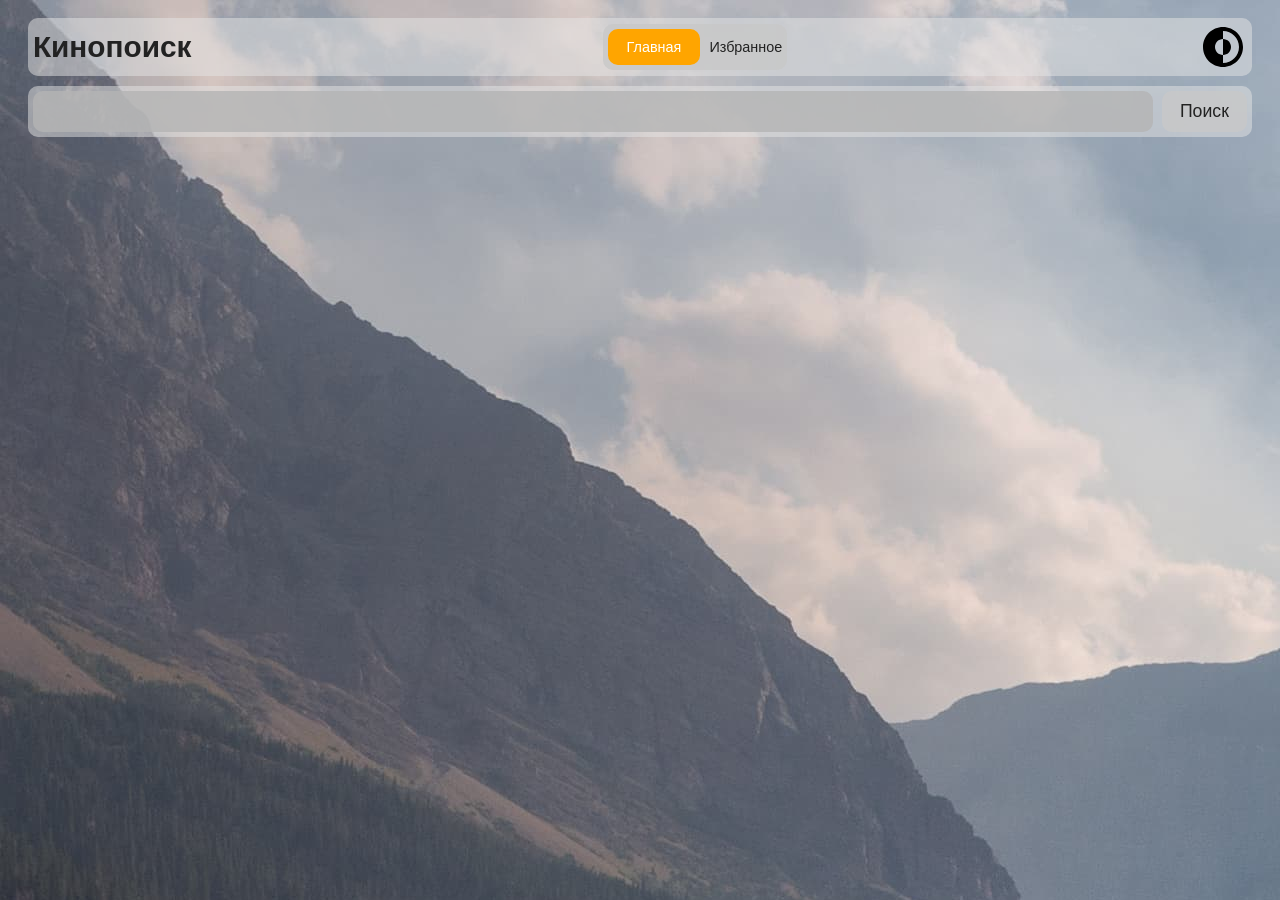
<file: index.html>
<!DOCTYPE html>
<html lang="ru">
  <head>
    <meta charset="UTF-8" />
    <meta name="viewport" content="width=device-width, initial-scale=1.0" />
    <script src="./main.js" defer></script>
    <title>Document</title>
    <link rel="stylesheet" href="./style.css" />
  </head>
  <body>
    <header class="rounded">
      <h1>Кинопоиск</h1>
      <nav class="darkBg">
        <a href="./index.html" class="active">Главная</a>
        <a href="./favorite.html">Избранное</a>
      </nav>
      <img src="./img/themeChange.svg" alt="themeChange" id="themeChange" />
    </header>

    <div class="search rounded">
      <input type="search" name="search" id="search" />
      <button class="darkBg" id="searchBtn">Поиск</button>
    </div>

    <div class="loader rounded"></div>

    <div class="main rounded">
      <div class="movieTitle darkBg">MIB</div>
      <div class="movie darkBg">
        <div class="movieImg"></div>
        <div class="movieDescription">
          <div class="desc">
            <p>jhkh</p>
            <p>hgfh</p>
          </div>
          <div class="desc">
            <p>jhkh</p>
            <p>hgfh</p>
          </div>
          <div class="desc">
            <p>jhkh</p>
            <p>hgfh</p>
          </div>
          <div class="desc">
            <p>jhkh</p>
            <p>hgfh</p>
          </div>
          <div class="desc">
            <p>jhkh</p>
            <p>hgfh</p>
          </div>
        </div>
      </div>

      <div class="movieTitle darkBg">Найдено похожих фильмов: 6</div>
      <div class="similarMovies darkBg"></div>

    </div>

  </body>
</html>
</file>
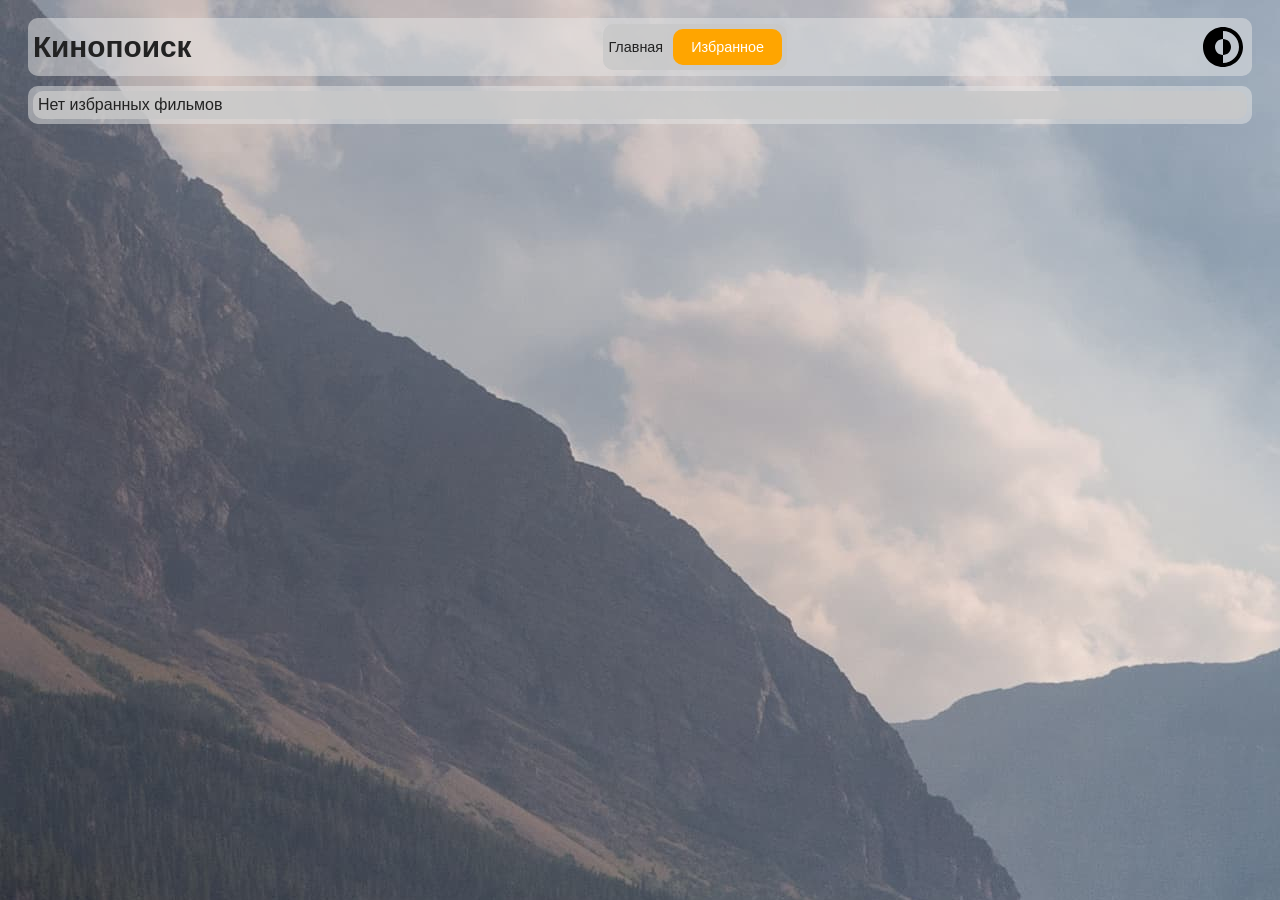
<file: favorite.html>
<!DOCTYPE html>
<html lang="ru">
  <head>
    <meta charset="UTF-8" />
    <meta name="viewport" content="width=device-width, initial-scale=1.0" />
    <script src="./main.js" defer></script>
    <title>Document</title>
    <link rel="stylesheet" href="./style.css" />
  </head>
  <body>
    <header class="rounded">
      <h1>Кинопоиск</h1>
      <nav class="darkBg">
        <a href="./index.html">Главная</a>
        <a href="./favorite.html" class="active">Избранное</a>
      </nav>
      <img src="./img/themeChange.svg" alt="themeChange" id="themeChange" />
    </header>

    <div class="main rounded">
        <div class="favoriteMovies darkBg"></div>
    </div>

    <script>
      document.addEventListener("DOMContentLoaded", () => {
        displayFavorites();
      });
    </script>
  </body>
</html>
</file>
<file: style.css>
* {
    margin: 0;
    padding: 0;
    box-sizing: border-box;
    font-family: Arial, Helvetica, sans-serif;
    text-decoration: none;
    list-style: none;
    color: #222;
}

:root {
    --bgRounded: rgba(230, 230, 230, 0.5);
    --bgDark: rgba(200, 200, 200, 0.8)
}

body {
    min-height: 100vh;
    background-image: url(./img/background.jpg);
    padding: calc(0.9vw + 6.7px) calc(1.4vw + 10px);
    animation: bgAnimation 1000s infinite linear;
}

@keyframes bgAnimation {
    0%{
        background-position: top left;
    }
    25%{
        background-position: top right;
    }
    50%{
        background-position: right bottom;
    }
    75%{
        background-position: left bottom;
    }
    100%{
        background-position: top left;
    }
}

.loader {
    display: none;
    height: calc(0.6vw + 4.7px);
    --c: no-repeat linear-gradient(#000 0 0);
    background: var(--c), var(--c), #fff;
    background-size: 60% 100%;
    animation: l16 3s infinite;
  }
  @keyframes l16 {
    0% {
      background-position: -150% 0, -150% 0;
    }
    66% {
      background-position: 250% 0, -150% 0;
    }
    100% {
      background-position: 250% 0, 250% 0;
    }
  }

header {
    display: flex;
    justify-content: space-between;
    align-items: center;

}

.rounded {
    padding: 5px;
    margin-bottom: calc(0.3vw + 6px);
    border-radius: calc(0.3vw + 6px);
    background-color: var(--bgRounded);
}

h1 {
    font-size: calc(1.6vw + 9.3px);
}

nav {
    display: flex;
    align-items: center;
    gap: calc(0.3vw + 6px);
    padding: calc(0.3vw + 6px);
    font-size: calc(0.6vw + 6.7px);
}

.darkBg {
    padding: 5px;
    border-radius: calc(0.3vw + 6px);
    background-color: var(--bgDark);
}

.active {
    background-color: orange;
    color: white;
    border-radius: calc(0.3vw + 6px);
    font-weight: calc(13.9vw + 500px);
    padding: calc(0.3vw + 6px) calc(0.9vw + 6.7px);
}

#themeChange {
    width: calc(1.4vw + 30px);
    height: calc(1.4vw + 30px);
    cursor: pointer;
    transition: all 0.3s linear;
}

.search {
    display: flex;
    gap: calc(0.6vw + 0.7px);
}

.search input {
    flex-grow: 1;
    border: none;
    padding: 0 10px;
    font-size: calc(0.6vw + 10px);
    border-radius: calc(0.3vw + 6px);
    outline: none;
    background-color: rgba(180,180, 180, 0.8);
}

#searchBtn {
    font-size: calc(0.6vw + 10px);
    cursor: pointer;
    border: none;
    padding: calc(0.3vw + 6px) calc(0.9vw + 6.7px);
}

.main {
    display: none;
}

.movieTitle {
    display: none;
    text-align: center;
    font-size: calc(0.8vw + 12px);
    margin-bottom: calc(0.6vw + 4px);
}

.movie {
    display: none;
    justify-content: space-between;
    gap: 0 calc(0.6vw + 4px);
    margin-bottom: calc(0.6vw + 4px);
}

.movieImg {
    width: calc(11.1vw + 240px);
    height: calc(25.9vw + 226.7px);
    background-image: url(./img/film1.jpg);
    border-radius: calc(0.6vw + 4px);
    background-position: center;
    background-repeat: no-repeat;
    background-size: cover;
}

.movieDescription {
    flex-grow: 1;
    display: flex;
    flex-wrap: wrap;
    flex-direction: column;
    gap: calc(0.5vw + 5.3px);
}

.desc {
    display: flex;
    background-color: rgba(73, 60, 60, 0.1);
    padding: calc(0.5vw + 5.3px);
    border-radius: calc(0.6vw + 4px);
}

.desc p {
    width: 50%;
    font-size: calc(0.8vw + 3.6px);
    font-weight: bold;
}

.similarMovies {
    display: none;
    grid-template-columns: repeat(4, 1fr);
    gap: calc(1.9vw + 3.3px) calc(1.9vw + 3.3px);
}

.favoriteMovies {
    display: grid;
    grid-template-columns: repeat(3, 1fr);
    gap: calc(1.9vw + 3.3px) calc(1.9vw + 3.3px);
}

.similarCard {
    background-image: url(./img/film2.jpg);
    height: calc(25.9vw + 226.7px);
    border-radius: calc(0.7vw + 5.3px);
    background-repeat: no-repeat;
    background-size: cover;
    background-position: center;
    display: flex;
    position: relative;
    align-items: flex-end;
}

.similarCard p {
    width: 100%;
    color: #fff;
    background-color: rgba(230, 230, 230, 0.3);
    font-size: calc(1vw + 9.3px);
    text-align: center;
    padding: calc(0.9vw + 6.7px) calc(1.9vw + 13.3px);
    border-radius: 0 0 calc(0.7vw + 5.3px) calc(0.7vw + 5.3px);
}

.similar {
    background-image: url(./img/favBtn.svg);
    width: calc(2.8vw + 20px);
    height: calc(2.8vw + 20px);
    position: absolute;
    top: calc(1.3vw + 1.3px);
    left: calc(1.3vw + 1.3px);
    background-color: rgba(230, 230, 230, 0.3);
    background-repeat: no-repeat;
    background-position: center;
    background-size: calc(2.3vw + 16.7px);
    border-radius: calc(0.6vw + 4px);
    cursor: pointer;
}

.similar.star {
    background-color: white;
}

.dark .rounded {
    background-color: rgba(130, 130, 130, 0.5);
}

.dark .darkBg {
    background-color: rgba(100, 100, 100, 0.8);
}

.dark #themeChange {
    transform: rotate(180deg);
    filter: invert(100%);
}

@media (max-width: 660px) {
    .similarMovies {
        grid-template-columns: repeat(2, 1fr);
    }

    .favoriteMovies {
        grid-template-columns: repeat(2, 1fr);
    }
}
</file>
